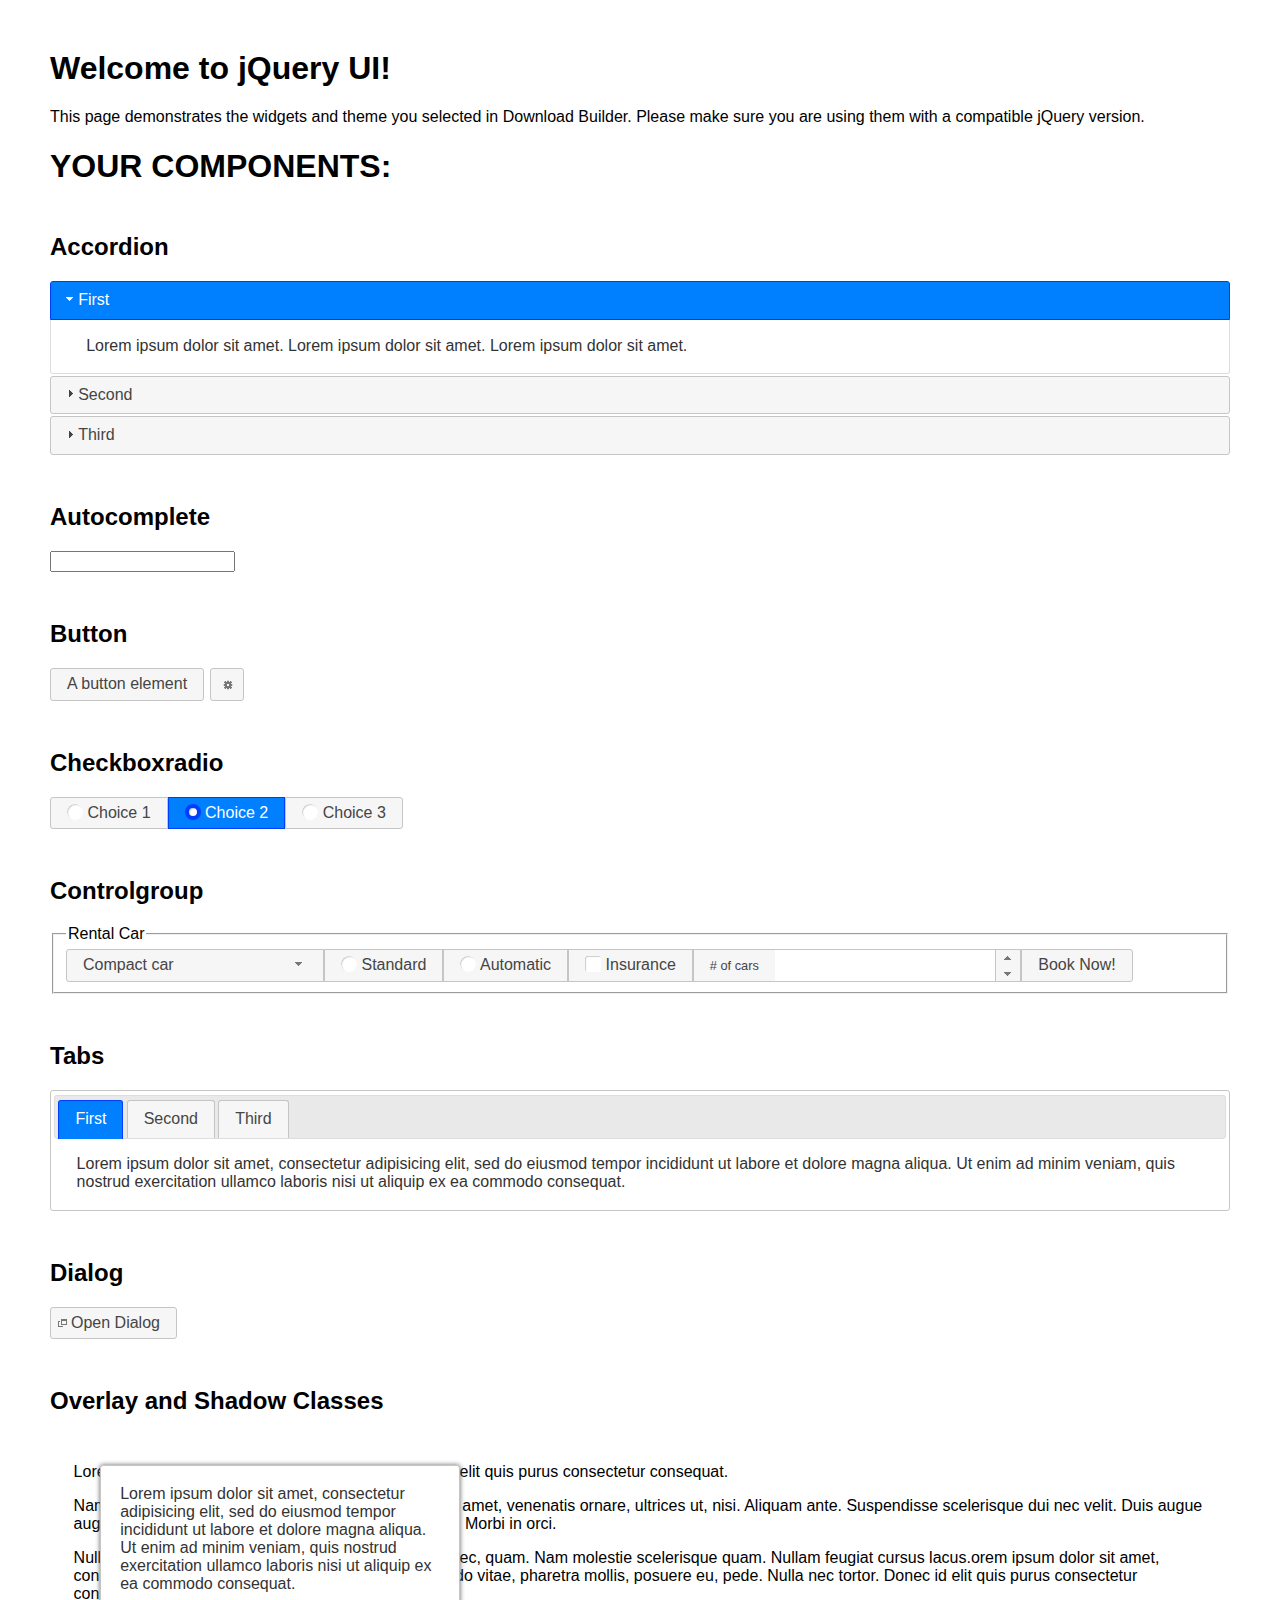
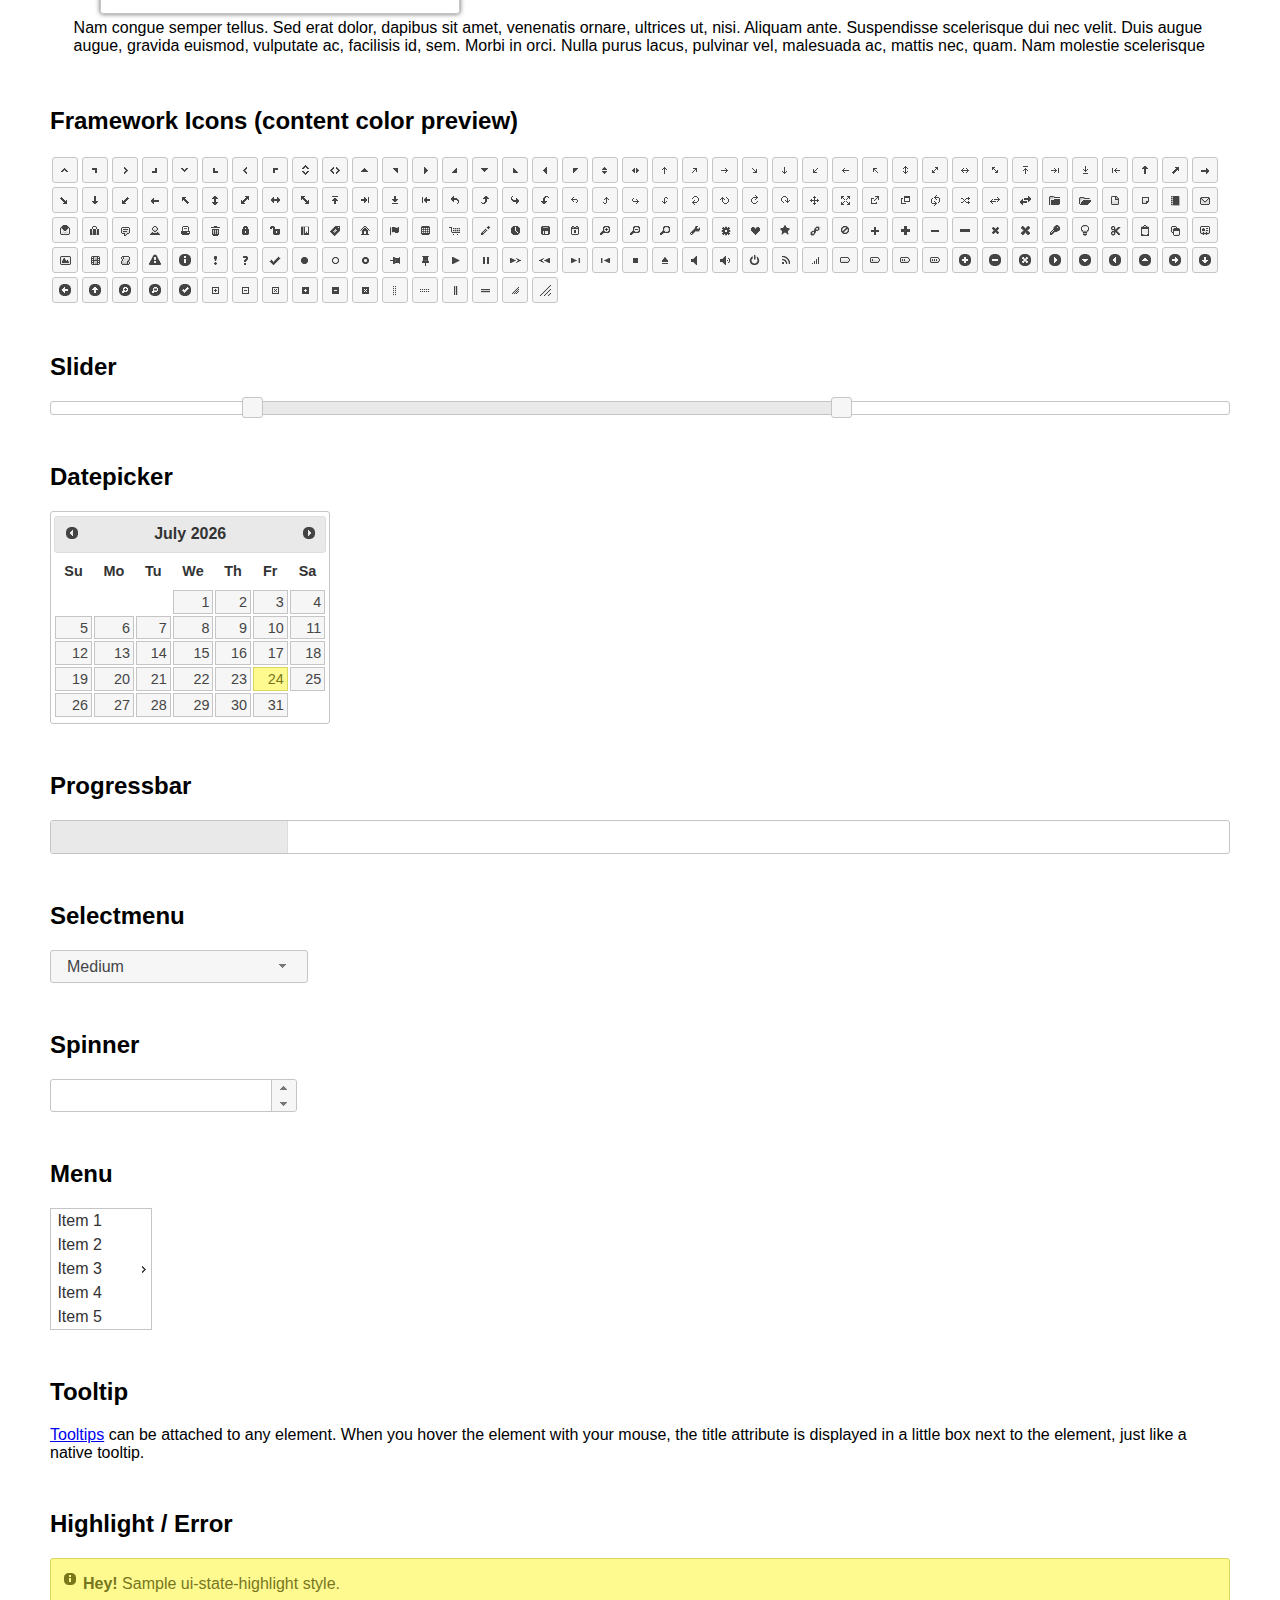
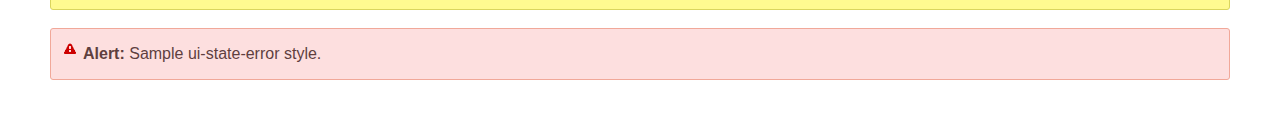
<file: web_lvs/backend/lib/ui/jquery-ui-1.12.1/index.html>
<!doctype html>
<html lang="us">
<head>
	<meta charset="utf-8">
	<title>jQuery UI Example Page</title>
	<link href="jquery-ui.css" rel="stylesheet">
	<style>
	body{
		font-family: "Trebuchet MS", sans-serif;
		margin: 50px;
	}
	.demoHeaders {
		margin-top: 2em;
	}
	#dialog-link {
		padding: .4em 1em .4em 20px;
		text-decoration: none;
		position: relative;
	}
	#dialog-link span.ui-icon {
		margin: 0 5px 0 0;
		position: absolute;
		left: .2em;
		top: 50%;
		margin-top: -8px;
	}
	#icons {
		margin: 0;
		padding: 0;
	}
	#icons li {
		margin: 2px;
		position: relative;
		padding: 4px 0;
		cursor: pointer;
		float: left;
		list-style: none;
	}
	#icons span.ui-icon {
		float: left;
		margin: 0 4px;
	}
	.fakewindowcontain .ui-widget-overlay {
		position: absolute;
	}
	select {
		width: 200px;
	}
	</style>
</head>
<body>

<h1>Welcome to jQuery UI!</h1>

<div class="ui-widget">
	<p>This page demonstrates the widgets and theme you selected in Download Builder. Please make sure you are using them with a compatible jQuery version.</p>
</div>

<h1>YOUR COMPONENTS:</h1>


<!-- Accordion -->
<h2 class="demoHeaders">Accordion</h2>
<div id="accordion">
	<h3>First</h3>
	<div>Lorem ipsum dolor sit amet. Lorem ipsum dolor sit amet. Lorem ipsum dolor sit amet.</div>
	<h3>Second</h3>
	<div>Phasellus mattis tincidunt nibh.</div>
	<h3>Third</h3>
	<div>Nam dui erat, auctor a, dignissim quis.</div>
</div>



<!-- Autocomplete -->
<h2 class="demoHeaders">Autocomplete</h2>
<div>
	<input id="autocomplete" title="type &quot;a&quot;">
</div>



<!-- Button -->
<h2 class="demoHeaders">Button</h2>
<button id="button">A button element</button>
<button id="button-icon">An icon-only button</button>



<!-- Checkboxradio -->
<h2 class="demoHeaders">Checkboxradio</h2>
<form style="margin-top: 1em;">
	<div id="radioset">
		<input type="radio" id="radio1" name="radio"><label for="radio1">Choice 1</label>
		<input type="radio" id="radio2" name="radio" checked="checked"><label for="radio2">Choice 2</label>
		<input type="radio" id="radio3" name="radio"><label for="radio3">Choice 3</label>
	</div>
</form>



<!-- Controlgroup -->
<h2 class="demoHeaders">Controlgroup</h2>
<fieldset>
	<legend>Rental Car</legend>
	<div id="controlgroup">
		<select id="car-type">
			<option>Compact car</option>
			<option>Midsize car</option>
			<option>Full size car</option>
			<option>SUV</option>
			<option>Luxury</option>
			<option>Truck</option>
			<option>Van</option>
		</select>
		<label for="transmission-standard">Standard</label>
		<input type="radio" name="transmission" id="transmission-standard">
		<label for="transmission-automatic">Automatic</label>
		<input type="radio" name="transmission" id="transmission-automatic">
		<label for="insurance">Insurance</label>
		<input type="checkbox" name="insurance" id="insurance">
		<label for="horizontal-spinner" class="ui-controlgroup-label"># of cars</label>
		<input id="horizontal-spinner" class="ui-spinner-input">
		<button>Book Now!</button>
	</div>
</fieldset>



<!-- Tabs -->
<h2 class="demoHeaders">Tabs</h2>
<div id="tabs">
	<ul>
		<li><a href="#tabs-1">First</a></li>
		<li><a href="#tabs-2">Second</a></li>
		<li><a href="#tabs-3">Third</a></li>
	</ul>
	<div id="tabs-1">Lorem ipsum dolor sit amet, consectetur adipisicing elit, sed do eiusmod tempor incididunt ut labore et dolore magna aliqua. Ut enim ad minim veniam, quis nostrud exercitation ullamco laboris nisi ut aliquip ex ea commodo consequat.</div>
	<div id="tabs-2">Phasellus mattis tincidunt nibh. Cras orci urna, blandit id, pretium vel, aliquet ornare, felis. Maecenas scelerisque sem non nisl. Fusce sed lorem in enim dictum bibendum.</div>
	<div id="tabs-3">Nam dui erat, auctor a, dignissim quis, sollicitudin eu, felis. Pellentesque nisi urna, interdum eget, sagittis et, consequat vestibulum, lacus. Mauris porttitor ullamcorper augue.</div>
</div>



<h2 class="demoHeaders">Dialog</h2>
<p>
	<button id="dialog-link" class="ui-button ui-corner-all ui-widget">
		<span class="ui-icon ui-icon-newwin"></span>Open Dialog
	</button>
</p>

<h2 class="demoHeaders">Overlay and Shadow Classes</h2>
<div style="position: relative; width: 96%; height: 200px; padding:1% 2%; overflow:hidden;" class="fakewindowcontain">
	<p>Lorem ipsum dolor sit amet,  Nulla nec tortor. Donec id elit quis purus consectetur consequat. </p><p>Nam congue semper tellus. Sed erat dolor, dapibus sit amet, venenatis ornare, ultrices ut, nisi. Aliquam ante. Suspendisse scelerisque dui nec velit. Duis augue augue, gravida euismod, vulputate ac, facilisis id, sem. Morbi in orci. </p><p>Nulla purus lacus, pulvinar vel, malesuada ac, mattis nec, quam. Nam molestie scelerisque quam. Nullam feugiat cursus lacus.orem ipsum dolor sit amet, consectetur adipiscing elit. Donec libero risus, commodo vitae, pharetra mollis, posuere eu, pede. Nulla nec tortor. Donec id elit quis purus consectetur consequat. </p><p>Nam congue semper tellus. Sed erat dolor, dapibus sit amet, venenatis ornare, ultrices ut, nisi. Aliquam ante. Suspendisse scelerisque dui nec velit. Duis augue augue, gravida euismod, vulputate ac, facilisis id, sem. Morbi in orci. Nulla purus lacus, pulvinar vel, malesuada ac, mattis nec, quam. Nam molestie scelerisque quam. </p><p>Nullam feugiat cursus lacus.orem ipsum dolor sit amet, consectetur adipiscing elit. Donec libero risus, commodo vitae, pharetra mollis, posuere eu, pede. Nulla nec tortor. Donec id elit quis purus consectetur consequat. Nam congue semper tellus. Sed erat dolor, dapibus sit amet, venenatis ornare, ultrices ut, nisi. Aliquam ante. </p><p>Suspendisse scelerisque dui nec velit. Duis augue augue, gravida euismod, vulputate ac, facilisis id, sem. Morbi in orci. Nulla purus lacus, pulvinar vel, malesuada ac, mattis nec, quam. Nam molestie scelerisque quam. Nullam feugiat cursus lacus.orem ipsum dolor sit amet, consectetur adipiscing elit. Donec libero risus, commodo vitae, pharetra mollis, posuere eu, pede. Nulla nec tortor. Donec id elit quis purus consectetur consequat. Nam congue semper tellus. Sed erat dolor, dapibus sit amet, venenatis ornare, ultrices ut, nisi. </p>

	<!-- ui-dialog -->
	<div class="ui-widget-overlay ui-front"></div>
	<div style="position: absolute; width: 320px; left: 50px; top: 30px; padding: 1.2em" class="ui-widget ui-front ui-widget-content ui-corner-all ui-widget-shadow">
		Lorem ipsum dolor sit amet, consectetur adipisicing elit, sed do eiusmod tempor incididunt ut labore et dolore magna aliqua. Ut enim ad minim veniam, quis nostrud exercitation ullamco laboris nisi ut aliquip ex ea commodo consequat.
	</div>

</div>

<!-- ui-dialog -->
<div id="dialog" title="Dialog Title">
	<p>Lorem ipsum dolor sit amet, consectetur adipisicing elit, sed do eiusmod tempor incididunt ut labore et dolore magna aliqua. Ut enim ad minim veniam, quis nostrud exercitation ullamco laboris nisi ut aliquip ex ea commodo consequat.</p>
</div>



<h2 class="demoHeaders">Framework Icons (content color preview)</h2>
<ul id="icons" class="ui-widget ui-helper-clearfix">
	<li class="ui-state-default ui-corner-all" title=".ui-icon-caret-1-n"><span class="ui-icon ui-icon-caret-1-n"></span></li>
	<li class="ui-state-default ui-corner-all" title=".ui-icon-caret-1-ne"><span class="ui-icon ui-icon-caret-1-ne"></span></li>
	<li class="ui-state-default ui-corner-all" title=".ui-icon-caret-1-e"><span class="ui-icon ui-icon-caret-1-e"></span></li>
	<li class="ui-state-default ui-corner-all" title=".ui-icon-caret-1-se"><span class="ui-icon ui-icon-caret-1-se"></span></li>
	<li class="ui-state-default ui-corner-all" title=".ui-icon-caret-1-s"><span class="ui-icon ui-icon-caret-1-s"></span></li>
	<li class="ui-state-default ui-corner-all" title=".ui-icon-caret-1-sw"><span class="ui-icon ui-icon-caret-1-sw"></span></li>
	<li class="ui-state-default ui-corner-all" title=".ui-icon-caret-1-w"><span class="ui-icon ui-icon-caret-1-w"></span></li>
	<li class="ui-state-default ui-corner-all" title=".ui-icon-caret-1-nw"><span class="ui-icon ui-icon-caret-1-nw"></span></li>
	<li class="ui-state-default ui-corner-all" title=".ui-icon-caret-2-n-s"><span class="ui-icon ui-icon-caret-2-n-s"></span></li>
	<li class="ui-state-default ui-corner-all" title=".ui-icon-caret-2-e-w"><span class="ui-icon ui-icon-caret-2-e-w"></span></li>
	<li class="ui-state-default ui-corner-all" title=".ui-icon-triangle-1-n"><span class="ui-icon ui-icon-triangle-1-n"></span></li>
	<li class="ui-state-default ui-corner-all" title=".ui-icon-triangle-1-ne"><span class="ui-icon ui-icon-triangle-1-ne"></span></li>
	<li class="ui-state-default ui-corner-all" title=".ui-icon-triangle-1-e"><span class="ui-icon ui-icon-triangle-1-e"></span></li>
	<li class="ui-state-default ui-corner-all" title=".ui-icon-triangle-1-se"><span class="ui-icon ui-icon-triangle-1-se"></span></li>
	<li class="ui-state-default ui-corner-all" title=".ui-icon-triangle-1-s"><span class="ui-icon ui-icon-triangle-1-s"></span></li>
	<li class="ui-state-default ui-corner-all" title=".ui-icon-triangle-1-sw"><span class="ui-icon ui-icon-triangle-1-sw"></span></li>
	<li class="ui-state-default ui-corner-all" title=".ui-icon-triangle-1-w"><span class="ui-icon ui-icon-triangle-1-w"></span></li>
	<li class="ui-state-default ui-corner-all" title=".ui-icon-triangle-1-nw"><span class="ui-icon ui-icon-triangle-1-nw"></span></li>
	<li class="ui-state-default ui-corner-all" title=".ui-icon-triangle-2-n-s"><span class="ui-icon ui-icon-triangle-2-n-s"></span></li>
	<li class="ui-state-default ui-corner-all" title=".ui-icon-triangle-2-e-w"><span class="ui-icon ui-icon-triangle-2-e-w"></span></li>
	<li class="ui-state-default ui-corner-all" title=".ui-icon-arrow-1-n"><span class="ui-icon ui-icon-arrow-1-n"></span></li>
	<li class="ui-state-default ui-corner-all" title=".ui-icon-arrow-1-ne"><span class="ui-icon ui-icon-arrow-1-ne"></span></li>
	<li class="ui-state-default ui-corner-all" title=".ui-icon-arrow-1-e"><span class="ui-icon ui-icon-arrow-1-e"></span></li>
	<li class="ui-state-default ui-corner-all" title=".ui-icon-arrow-1-se"><span class="ui-icon ui-icon-arrow-1-se"></span></li>
	<li class="ui-state-default ui-corner-all" title=".ui-icon-arrow-1-s"><span class="ui-icon ui-icon-arrow-1-s"></span></li>
	<li class="ui-state-default ui-corner-all" title=".ui-icon-arrow-1-sw"><span class="ui-icon ui-icon-arrow-1-sw"></span></li>
	<li class="ui-state-default ui-corner-all" title=".ui-icon-arrow-1-w"><span class="ui-icon ui-icon-arrow-1-w"></span></li>
	<li class="ui-state-default ui-corner-all" title=".ui-icon-arrow-1-nw"><span class="ui-icon ui-icon-arrow-1-nw"></span></li>
	<li class="ui-state-default ui-corner-all" title=".ui-icon-arrow-2-n-s"><span class="ui-icon ui-icon-arrow-2-n-s"></span></li>
	<li class="ui-state-default ui-corner-all" title=".ui-icon-arrow-2-ne-sw"><span class="ui-icon ui-icon-arrow-2-ne-sw"></span></li>
	<li class="ui-state-default ui-corner-all" title=".ui-icon-arrow-2-e-w"><span class="ui-icon ui-icon-arrow-2-e-w"></span></li>
	<li class="ui-state-default ui-corner-all" title=".ui-icon-arrow-2-se-nw"><span class="ui-icon ui-icon-arrow-2-se-nw"></span></li>
	<li class="ui-state-default ui-corner-all" title=".ui-icon-arrowstop-1-n"><span class="ui-icon ui-icon-arrowstop-1-n"></span></li>
	<li class="ui-state-default ui-corner-all" title=".ui-icon-arrowstop-1-e"><span class="ui-icon ui-icon-arrowstop-1-e"></span></li>
	<li class="ui-state-default ui-corner-all" title=".ui-icon-arrowstop-1-s"><span class="ui-icon ui-icon-arrowstop-1-s"></span></li>
	<li class="ui-state-default ui-corner-all" title=".ui-icon-arrowstop-1-w"><span class="ui-icon ui-icon-arrowstop-1-w"></span></li>
	<li class="ui-state-default ui-corner-all" title=".ui-icon-arrowthick-1-n"><span class="ui-icon ui-icon-arrowthick-1-n"></span></li>
	<li class="ui-state-default ui-corner-all" title=".ui-icon-arrowthick-1-ne"><span class="ui-icon ui-icon-arrowthick-1-ne"></span></li>
	<li class="ui-state-default ui-corner-all" title=".ui-icon-arrowthick-1-e"><span class="ui-icon ui-icon-arrowthick-1-e"></span></li>
	<li class="ui-state-default ui-corner-all" title=".ui-icon-arrowthick-1-se"><span class="ui-icon ui-icon-arrowthick-1-se"></span></li>
	<li class="ui-state-default ui-corner-all" title=".ui-icon-arrowthick-1-s"><span class="ui-icon ui-icon-arrowthick-1-s"></span></li>
	<li class="ui-state-default ui-corner-all" title=".ui-icon-arrowthick-1-sw"><span class="ui-icon ui-icon-arrowthick-1-sw"></span></li>
	<li class="ui-state-default ui-corner-all" title=".ui-icon-arrowthick-1-w"><span class="ui-icon ui-icon-arrowthick-1-w"></span></li>
	<li class="ui-state-default ui-corner-all" title=".ui-icon-arrowthick-1-nw"><span class="ui-icon ui-icon-arrowthick-1-nw"></span></li>
	<li class="ui-state-default ui-corner-all" title=".ui-icon-arrowthick-2-n-s"><span class="ui-icon ui-icon-arrowthick-2-n-s"></span></li>
	<li class="ui-state-default ui-corner-all" title=".ui-icon-arrowthick-2-ne-sw"><span class="ui-icon ui-icon-arrowthick-2-ne-sw"></span></li>
	<li class="ui-state-default ui-corner-all" title=".ui-icon-arrowthick-2-e-w"><span class="ui-icon ui-icon-arrowthick-2-e-w"></span></li>
	<li class="ui-state-default ui-corner-all" title=".ui-icon-arrowthick-2-se-nw"><span class="ui-icon ui-icon-arrowthick-2-se-nw"></span></li>
	<li class="ui-state-default ui-corner-all" title=".ui-icon-arrowthickstop-1-n"><span class="ui-icon ui-icon-arrowthickstop-1-n"></span></li>
	<li class="ui-state-default ui-corner-all" title=".ui-icon-arrowthickstop-1-e"><span class="ui-icon ui-icon-arrowthickstop-1-e"></span></li>
	<li class="ui-state-default ui-corner-all" title=".ui-icon-arrowthickstop-1-s"><span class="ui-icon ui-icon-arrowthickstop-1-s"></span></li>
	<li class="ui-state-default ui-corner-all" title=".ui-icon-arrowthickstop-1-w"><span class="ui-icon ui-icon-arrowthickstop-1-w"></span></li>
	<li class="ui-state-default ui-corner-all" title=".ui-icon-arrowreturnthick-1-w"><span class="ui-icon ui-icon-arrowreturnthick-1-w"></span></li>
	<li class="ui-state-default ui-corner-all" title=".ui-icon-arrowreturnthick-1-n"><span class="ui-icon ui-icon-arrowreturnthick-1-n"></span></li>
	<li class="ui-state-default ui-corner-all" title=".ui-icon-arrowreturnthick-1-e"><span class="ui-icon ui-icon-arrowreturnthick-1-e"></span></li>
	<li class="ui-state-default ui-corner-all" title=".ui-icon-arrowreturnthick-1-s"><span class="ui-icon ui-icon-arrowreturnthick-1-s"></span></li>
	<li class="ui-state-default ui-corner-all" title=".ui-icon-arrowreturn-1-w"><span class="ui-icon ui-icon-arrowreturn-1-w"></span></li>
	<li class="ui-state-default ui-corner-all" title=".ui-icon-arrowreturn-1-n"><span class="ui-icon ui-icon-arrowreturn-1-n"></span></li>
	<li class="ui-state-default ui-corner-all" title=".ui-icon-arrowreturn-1-e"><span class="ui-icon ui-icon-arrowreturn-1-e"></span></li>
	<li class="ui-state-default ui-corner-all" title=".ui-icon-arrowreturn-1-s"><span class="ui-icon ui-icon-arrowreturn-1-s"></span></li>
	<li class="ui-state-default ui-corner-all" title=".ui-icon-arrowrefresh-1-w"><span class="ui-icon ui-icon-arrowrefresh-1-w"></span></li>
	<li class="ui-state-default ui-corner-all" title=".ui-icon-arrowrefresh-1-n"><span class="ui-icon ui-icon-arrowrefresh-1-n"></span></li>
	<li class="ui-state-default ui-corner-all" title=".ui-icon-arrowrefresh-1-e"><span class="ui-icon ui-icon-arrowrefresh-1-e"></span></li>
	<li class="ui-state-default ui-corner-all" title=".ui-icon-arrowrefresh-1-s"><span class="ui-icon ui-icon-arrowrefresh-1-s"></span></li>
	<li class="ui-state-default ui-corner-all" title=".ui-icon-arrow-4"><span class="ui-icon ui-icon-arrow-4"></span></li>
	<li class="ui-state-default ui-corner-all" title=".ui-icon-arrow-4-diag"><span class="ui-icon ui-icon-arrow-4-diag"></span></li>
	<li class="ui-state-default ui-corner-all" title=".ui-icon-extlink"><span class="ui-icon ui-icon-extlink"></span></li>
	<li class="ui-state-default ui-corner-all" title=".ui-icon-newwin"><span class="ui-icon ui-icon-newwin"></span></li>
	<li class="ui-state-default ui-corner-all" title=".ui-icon-refresh"><span class="ui-icon ui-icon-refresh"></span></li>
	<li class="ui-state-default ui-corner-all" title=".ui-icon-shuffle"><span class="ui-icon ui-icon-shuffle"></span></li>
	<li class="ui-state-default ui-corner-all" title=".ui-icon-transfer-e-w"><span class="ui-icon ui-icon-transfer-e-w"></span></li>
	<li class="ui-state-default ui-corner-all" title=".ui-icon-transferthick-e-w"><span class="ui-icon ui-icon-transferthick-e-w"></span></li>
	<li class="ui-state-default ui-corner-all" title=".ui-icon-folder-collapsed"><span class="ui-icon ui-icon-folder-collapsed"></span></li>
	<li class="ui-state-default ui-corner-all" title=".ui-icon-folder-open"><span class="ui-icon ui-icon-folder-open"></span></li>
	<li class="ui-state-default ui-corner-all" title=".ui-icon-document"><span class="ui-icon ui-icon-document"></span></li>
	<li class="ui-state-default ui-corner-all" title=".ui-icon-document-b"><span class="ui-icon ui-icon-document-b"></span></li>
	<li class="ui-state-default ui-corner-all" title=".ui-icon-note"><span class="ui-icon ui-icon-note"></span></li>
	<li class="ui-state-default ui-corner-all" title=".ui-icon-mail-closed"><span class="ui-icon ui-icon-mail-closed"></span></li>
	<li class="ui-state-default ui-corner-all" title=".ui-icon-mail-open"><span class="ui-icon ui-icon-mail-open"></span></li>
	<li class="ui-state-default ui-corner-all" title=".ui-icon-suitcase"><span class="ui-icon ui-icon-suitcase"></span></li>
	<li class="ui-state-default ui-corner-all" title=".ui-icon-comment"><span class="ui-icon ui-icon-comment"></span></li>
	<li class="ui-state-default ui-corner-all" title=".ui-icon-person"><span class="ui-icon ui-icon-person"></span></li>
	<li class="ui-state-default ui-corner-all" title=".ui-icon-print"><span class="ui-icon ui-icon-print"></span></li>
	<li class="ui-state-default ui-corner-all" title=".ui-icon-trash"><span class="ui-icon ui-icon-trash"></span></li>
	<li class="ui-state-default ui-corner-all" title=".ui-icon-locked"><span class="ui-icon ui-icon-locked"></span></li>
	<li class="ui-state-default ui-corner-all" title=".ui-icon-unlocked"><span class="ui-icon ui-icon-unlocked"></span></li>
	<li class="ui-state-default ui-corner-all" title=".ui-icon-bookmark"><span class="ui-icon ui-icon-bookmark"></span></li>
	<li class="ui-state-default ui-corner-all" title=".ui-icon-tag"><span class="ui-icon ui-icon-tag"></span></li>
	<li class="ui-state-default ui-corner-all" title=".ui-icon-home"><span class="ui-icon ui-icon-home"></span></li>
	<li class="ui-state-default ui-corner-all" title=".ui-icon-flag"><span class="ui-icon ui-icon-flag"></span></li>
	<li class="ui-state-default ui-corner-all" title=".ui-icon-calculator"><span class="ui-icon ui-icon-calculator"></span></li>
	<li class="ui-state-default ui-corner-all" title=".ui-icon-cart"><span class="ui-icon ui-icon-cart"></span></li>
	<li class="ui-state-default ui-corner-all" title=".ui-icon-pencil"><span class="ui-icon ui-icon-pencil"></span></li>
	<li class="ui-state-default ui-corner-all" title=".ui-icon-clock"><span class="ui-icon ui-icon-clock"></span></li>
	<li class="ui-state-default ui-corner-all" title=".ui-icon-disk"><span class="ui-icon ui-icon-disk"></span></li>
	<li class="ui-state-default ui-corner-all" title=".ui-icon-calendar"><span class="ui-icon ui-icon-calendar"></span></li>
	<li class="ui-state-default ui-corner-all" title=".ui-icon-zoomin"><span class="ui-icon ui-icon-zoomin"></span></li>
	<li class="ui-state-default ui-corner-all" title=".ui-icon-zoomout"><span class="ui-icon ui-icon-zoomout"></span></li>
	<li class="ui-state-default ui-corner-all" title=".ui-icon-search"><span class="ui-icon ui-icon-search"></span></li>
	<li class="ui-state-default ui-corner-all" title=".ui-icon-wrench"><span class="ui-icon ui-icon-wrench"></span></li>
	<li class="ui-state-default ui-corner-all" title=".ui-icon-gear"><span class="ui-icon ui-icon-gear"></span></li>
	<li class="ui-state-default ui-corner-all" title=".ui-icon-heart"><span class="ui-icon ui-icon-heart"></span></li>
	<li class="ui-state-default ui-corner-all" title=".ui-icon-star"><span class="ui-icon ui-icon-star"></span></li>
	<li class="ui-state-default ui-corner-all" title=".ui-icon-link"><span class="ui-icon ui-icon-link"></span></li>
	<li class="ui-state-default ui-corner-all" title=".ui-icon-cancel"><span class="ui-icon ui-icon-cancel"></span></li>
	<li class="ui-state-default ui-corner-all" title=".ui-icon-plus"><span class="ui-icon ui-icon-plus"></span></li>
	<li class="ui-state-default ui-corner-all" title=".ui-icon-plusthick"><span class="ui-icon ui-icon-plusthick"></span></li>
	<li class="ui-state-default ui-corner-all" title=".ui-icon-minus"><span class="ui-icon ui-icon-minus"></span></li>
	<li class="ui-state-default ui-corner-all" title=".ui-icon-minusthick"><span class="ui-icon ui-icon-minusthick"></span></li>
	<li class="ui-state-default ui-corner-all" title=".ui-icon-close"><span class="ui-icon ui-icon-close"></span></li>
	<li class="ui-state-default ui-corner-all" title=".ui-icon-closethick"><span class="ui-icon ui-icon-closethick"></span></li>
	<li class="ui-state-default ui-corner-all" title=".ui-icon-key"><span class="ui-icon ui-icon-key"></span></li>
	<li class="ui-state-default ui-corner-all" title=".ui-icon-lightbulb"><span class="ui-icon ui-icon-lightbulb"></span></li>
	<li class="ui-state-default ui-corner-all" title=".ui-icon-scissors"><span class="ui-icon ui-icon-scissors"></span></li>
	<li class="ui-state-default ui-corner-all" title=".ui-icon-clipboard"><span class="ui-icon ui-icon-clipboard"></span></li>
	<li class="ui-state-default ui-corner-all" title=".ui-icon-copy"><span class="ui-icon ui-icon-copy"></span></li>
	<li class="ui-state-default ui-corner-all" title=".ui-icon-contact"><span class="ui-icon ui-icon-contact"></span></li>
	<li class="ui-state-default ui-corner-all" title=".ui-icon-image"><span class="ui-icon ui-icon-image"></span></li>
	<li class="ui-state-default ui-corner-all" title=".ui-icon-video"><span class="ui-icon ui-icon-video"></span></li>
	<li class="ui-state-default ui-corner-all" title=".ui-icon-script"><span class="ui-icon ui-icon-script"></span></li>
	<li class="ui-state-default ui-corner-all" title=".ui-icon-alert"><span class="ui-icon ui-icon-alert"></span></li>
	<li class="ui-state-default ui-corner-all" title=".ui-icon-info"><span class="ui-icon ui-icon-info"></span></li>
	<li class="ui-state-default ui-corner-all" title=".ui-icon-notice"><span class="ui-icon ui-icon-notice"></span></li>
	<li class="ui-state-default ui-corner-all" title=".ui-icon-help"><span class="ui-icon ui-icon-help"></span></li>
	<li class="ui-state-default ui-corner-all" title=".ui-icon-check"><span class="ui-icon ui-icon-check"></span></li>
	<li class="ui-state-default ui-corner-all" title=".ui-icon-bullet"><span class="ui-icon ui-icon-bullet"></span></li>
	<li class="ui-state-default ui-corner-all" title=".ui-icon-radio-off"><span class="ui-icon ui-icon-radio-off"></span></li>
	<li class="ui-state-default ui-corner-all" title=".ui-icon-radio-on"><span class="ui-icon ui-icon-radio-on"></span></li>
	<li class="ui-state-default ui-corner-all" title=".ui-icon-pin-w"><span class="ui-icon ui-icon-pin-w"></span></li>
	<li class="ui-state-default ui-corner-all" title=".ui-icon-pin-s"><span class="ui-icon ui-icon-pin-s"></span></li>
	<li class="ui-state-default ui-corner-all" title=".ui-icon-play"><span class="ui-icon ui-icon-play"></span></li>
	<li class="ui-state-default ui-corner-all" title=".ui-icon-pause"><span class="ui-icon ui-icon-pause"></span></li>
	<li class="ui-state-default ui-corner-all" title=".ui-icon-seek-next"><span class="ui-icon ui-icon-seek-next"></span></li>
	<li class="ui-state-default ui-corner-all" title=".ui-icon-seek-prev"><span class="ui-icon ui-icon-seek-prev"></span></li>
	<li class="ui-state-default ui-corner-all" title=".ui-icon-seek-end"><span class="ui-icon ui-icon-seek-end"></span></li>
	<li class="ui-state-default ui-corner-all" title=".ui-icon-seek-first"><span class="ui-icon ui-icon-seek-first"></span></li>
	<li class="ui-state-default ui-corner-all" title=".ui-icon-stop"><span class="ui-icon ui-icon-stop"></span></li>
	<li class="ui-state-default ui-corner-all" title=".ui-icon-eject"><span class="ui-icon ui-icon-eject"></span></li>
	<li class="ui-state-default ui-corner-all" title=".ui-icon-volume-off"><span class="ui-icon ui-icon-volume-off"></span></li>
	<li class="ui-state-default ui-corner-all" title=".ui-icon-volume-on"><span class="ui-icon ui-icon-volume-on"></span></li>
	<li class="ui-state-default ui-corner-all" title=".ui-icon-power"><span class="ui-icon ui-icon-power"></span></li>
	<li class="ui-state-default ui-corner-all" title=".ui-icon-signal-diag"><span class="ui-icon ui-icon-signal-diag"></span></li>
	<li class="ui-state-default ui-corner-all" title=".ui-icon-signal"><span class="ui-icon ui-icon-signal"></span></li>
	<li class="ui-state-default ui-corner-all" title=".ui-icon-battery-0"><span class="ui-icon ui-icon-battery-0"></span></li>
	<li class="ui-state-default ui-corner-all" title=".ui-icon-battery-1"><span class="ui-icon ui-icon-battery-1"></span></li>
	<li class="ui-state-default ui-corner-all" title=".ui-icon-battery-2"><span class="ui-icon ui-icon-battery-2"></span></li>
	<li class="ui-state-default ui-corner-all" title=".ui-icon-battery-3"><span class="ui-icon ui-icon-battery-3"></span></li>
	<li class="ui-state-default ui-corner-all" title=".ui-icon-circle-plus"><span class="ui-icon ui-icon-circle-plus"></span></li>
	<li class="ui-state-default ui-corner-all" title=".ui-icon-circle-minus"><span class="ui-icon ui-icon-circle-minus"></span></li>
	<li class="ui-state-default ui-corner-all" title=".ui-icon-circle-close"><span class="ui-icon ui-icon-circle-close"></span></li>
	<li class="ui-state-default ui-corner-all" title=".ui-icon-circle-triangle-e"><span class="ui-icon ui-icon-circle-triangle-e"></span></li>
	<li class="ui-state-default ui-corner-all" title=".ui-icon-circle-triangle-s"><span class="ui-icon ui-icon-circle-triangle-s"></span></li>
	<li class="ui-state-default ui-corner-all" title=".ui-icon-circle-triangle-w"><span class="ui-icon ui-icon-circle-triangle-w"></span></li>
	<li class="ui-state-default ui-corner-all" title=".ui-icon-circle-triangle-n"><span class="ui-icon ui-icon-circle-triangle-n"></span></li>
	<li class="ui-state-default ui-corner-all" title=".ui-icon-circle-arrow-e"><span class="ui-icon ui-icon-circle-arrow-e"></span></li>
	<li class="ui-state-default ui-corner-all" title=".ui-icon-circle-arrow-s"><span class="ui-icon ui-icon-circle-arrow-s"></span></li>
	<li class="ui-state-default ui-corner-all" title=".ui-icon-circle-arrow-w"><span class="ui-icon ui-icon-circle-arrow-w"></span></li>
	<li class="ui-state-default ui-corner-all" title=".ui-icon-circle-arrow-n"><span class="ui-icon ui-icon-circle-arrow-n"></span></li>
	<li class="ui-state-default ui-corner-all" title=".ui-icon-circle-zoomin"><span class="ui-icon ui-icon-circle-zoomin"></span></li>
	<li class="ui-state-default ui-corner-all" title=".ui-icon-circle-zoomout"><span class="ui-icon ui-icon-circle-zoomout"></span></li>
	<li class="ui-state-default ui-corner-all" title=".ui-icon-circle-check"><span class="ui-icon ui-icon-circle-check"></span></li>
	<li class="ui-state-default ui-corner-all" title=".ui-icon-circlesmall-plus"><span class="ui-icon ui-icon-circlesmall-plus"></span></li>
	<li class="ui-state-default ui-corner-all" title=".ui-icon-circlesmall-minus"><span class="ui-icon ui-icon-circlesmall-minus"></span></li>
	<li class="ui-state-default ui-corner-all" title=".ui-icon-circlesmall-close"><span class="ui-icon ui-icon-circlesmall-close"></span></li>
	<li class="ui-state-default ui-corner-all" title=".ui-icon-squaresmall-plus"><span class="ui-icon ui-icon-squaresmall-plus"></span></li>
	<li class="ui-state-default ui-corner-all" title=".ui-icon-squaresmall-minus"><span class="ui-icon ui-icon-squaresmall-minus"></span></li>
	<li class="ui-state-default ui-corner-all" title=".ui-icon-squaresmall-close"><span class="ui-icon ui-icon-squaresmall-close"></span></li>
	<li class="ui-state-default ui-corner-all" title=".ui-icon-grip-dotted-vertical"><span class="ui-icon ui-icon-grip-dotted-vertical"></span></li>
	<li class="ui-state-default ui-corner-all" title=".ui-icon-grip-dotted-horizontal"><span class="ui-icon ui-icon-grip-dotted-horizontal"></span></li>
	<li class="ui-state-default ui-corner-all" title=".ui-icon-grip-solid-vertical"><span class="ui-icon ui-icon-grip-solid-vertical"></span></li>
	<li class="ui-state-default ui-corner-all" title=".ui-icon-grip-solid-horizontal"><span class="ui-icon ui-icon-grip-solid-horizontal"></span></li>
	<li class="ui-state-default ui-corner-all" title=".ui-icon-gripsmall-diagonal-se"><span class="ui-icon ui-icon-gripsmall-diagonal-se"></span></li>
	<li class="ui-state-default ui-corner-all" title=".ui-icon-grip-diagonal-se"><span class="ui-icon ui-icon-grip-diagonal-se"></span></li>
</ul>


<!-- Slider -->
<h2 class="demoHeaders">Slider</h2>
<div id="slider"></div>



<!-- Datepicker -->
<h2 class="demoHeaders">Datepicker</h2>
<div id="datepicker"></div>



<!-- Progressbar -->
<h2 class="demoHeaders">Progressbar</h2>
<div id="progressbar"></div>



<!-- Progressbar -->
<h2 class="demoHeaders">Selectmenu</h2>
<select id="selectmenu">
	<option>Slower</option>
	<option>Slow</option>
	<option selected="selected">Medium</option>
	<option>Fast</option>
	<option>Faster</option>
</select>



<!-- Spinner -->
<h2 class="demoHeaders">Spinner</h2>
<input id="spinner">



<!-- Menu -->
<h2 class="demoHeaders">Menu</h2>
<ul style="width:100px;" id="menu">
	<li><div>Item 1</div></li>
	<li><div>Item 2</div></li>
	<li><div>Item 3</div>
		<ul>
			<li><div>Item 3-1</div></li>
			<li><div>Item 3-2</div></li>
			<li><div>Item 3-3</div></li>
			<li><div>Item 3-4</div></li>
			<li><div>Item 3-5</div></li>
		</ul>
	</li>
	<li><div>Item 4</div></li>
	<li><div>Item 5</div></li>
</ul>



<!-- Tooltip -->
<h2 class="demoHeaders">Tooltip</h2>
<p id="tooltip">
	<a href="#" title="That&apos;s what this widget is">Tooltips</a> can be attached to any element. When you hover
the element with your mouse, the title attribute is displayed in a little box next to the element, just like a native tooltip.
</p>


<!-- Highlight / Error -->
<h2 class="demoHeaders">Highlight / Error</h2>
<div class="ui-widget">
	<div class="ui-state-highlight ui-corner-all" style="margin-top: 20px; padding: 0 .7em;">
		<p><span class="ui-icon ui-icon-info" style="float: left; margin-right: .3em;"></span>
		<strong>Hey!</strong> Sample ui-state-highlight style.</p>
	</div>
</div>
<br>
<div class="ui-widget">
	<div class="ui-state-error ui-corner-all" style="padding: 0 .7em;">
		<p><span class="ui-icon ui-icon-alert" style="float: left; margin-right: .3em;"></span>
		<strong>Alert:</strong> Sample ui-state-error style.</p>
	</div>
</div>

<script src="external/jquery/jquery.js"></script>
<script src="jquery-ui.js"></script>
<script>

$( "#accordion" ).accordion();



var availableTags = [
	"ActionScript",
	"AppleScript",
	"Asp",
	"BASIC",
	"C",
	"C++",
	"Clojure",
	"COBOL",
	"ColdFusion",
	"Erlang",
	"Fortran",
	"Groovy",
	"Haskell",
	"Java",
	"JavaScript",
	"Lisp",
	"Perl",
	"PHP",
	"Python",
	"Ruby",
	"Scala",
	"Scheme"
];
$( "#autocomplete" ).autocomplete({
	source: availableTags
});



$( "#button" ).button();
$( "#button-icon" ).button({
	icon: "ui-icon-gear",
	showLabel: false
});



$( "#radioset" ).buttonset();



$( "#controlgroup" ).controlgroup();



$( "#tabs" ).tabs();



$( "#dialog" ).dialog({
	autoOpen: false,
	width: 400,
	buttons: [
		{
			text: "Ok",
			click: function() {
				$( this ).dialog( "close" );
			}
		},
		{
			text: "Cancel",
			click: function() {
				$( this ).dialog( "close" );
			}
		}
	]
});

// Link to open the dialog
$( "#dialog-link" ).click(function( event ) {
	$( "#dialog" ).dialog( "open" );
	event.preventDefault();
});



$( "#datepicker" ).datepicker({
	inline: true
});



$( "#slider" ).slider({
	range: true,
	values: [ 17, 67 ]
});



$( "#progressbar" ).progressbar({
	value: 20
});



$( "#spinner" ).spinner();



$( "#menu" ).menu();



$( "#tooltip" ).tooltip();



$( "#selectmenu" ).selectmenu();


// Hover states on the static widgets
$( "#dialog-link, #icons li" ).hover(
	function() {
		$( this ).addClass( "ui-state-hover" );
	},
	function() {
		$( this ).removeClass( "ui-state-hover" );
	}
);
</script>
</body>
</html>
</file>
